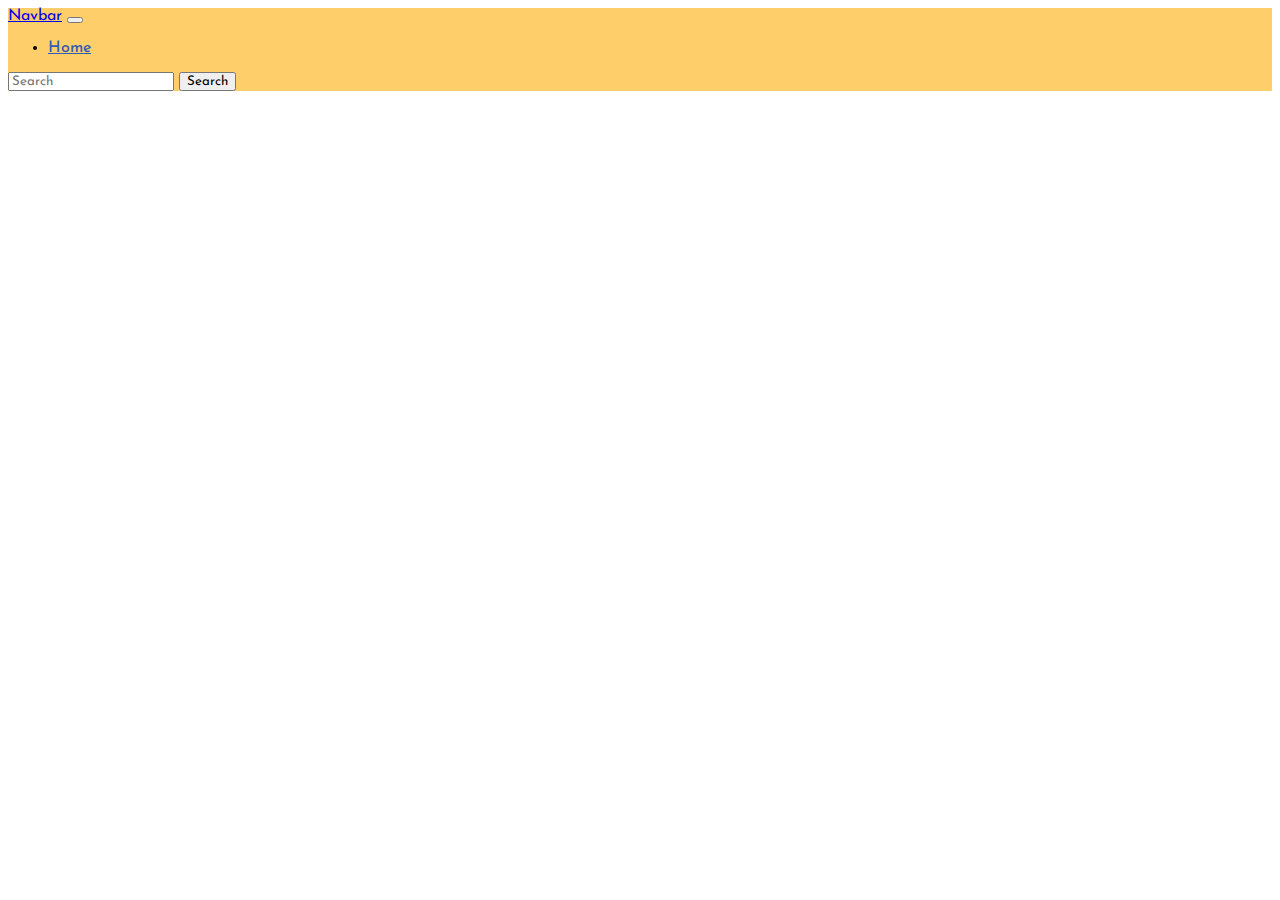
<file: index.html>
<!doctype html>
<html lang="en">
  <head>
    <meta charset="utf-8">
    <meta name="viewport" content="width=device-width, initial-scale=1">
    <title>Bootstrap demo</title>
    <link href="https://cdn.jsdelivr.net/npm/bootstrap@5.3.7/dist/css/bootstrap.min.css" rel="stylesheet" integrity="sha384-LN+7fdVzj6u52u30Kp6M/trliBMCMKTyK833zpbD+pXdCLuTusPj697FH4R/5mcr" crossorigin="anonymous">
    <link rel="stylesheet" href="assets/style.css">
  </head>
  <body>
    <nav class="navbar navbar-expand-lg bg-body-tertiary">
  <div class="container-fluid">
    <a class="navbar-brand" href="#">Navbar</a>
    <button class="navbar-toggler" type="button" data-bs-toggle="collapse" data-bs-target="#navbarSupportedContent" aria-controls="navbarSupportedContent" aria-expanded="false" aria-label="Toggle navigation">
      <span class="navbar-toggler-icon"></span>
    </button>
    <div class="collapse navbar-collapse" id="navbarSupportedContent">
      <ul class="navbar-nav me-auto mb-2 mb-lg-0">
        <li class="nav-item">
          <a class="nav-link text-black" aria-current="page" href="#">Home</a>
        </li>
        
      </ul>
      <form class="d-flex" role="search">
        <input class="form-control me-2" type="search" placeholder="Search" aria-label="Search"/>
        <button class="btn btn-outline-success" type="submit">Search</button>
      </form>
    </div>
  </div>
</nav>

    <script src="https://cdn.jsdelivr.net/npm/bootstrap@5.3.7/dist/js/bootstrap.bundle.min.js" integrity="sha384-ndDqU0Gzau9qJ1lfW4pNLlhNTkCfHzAVBReH9diLvGRem5+R9g2FzA8ZGN954O5Q" crossorigin="anonymous"></script>
  </body>
</html>
</file>
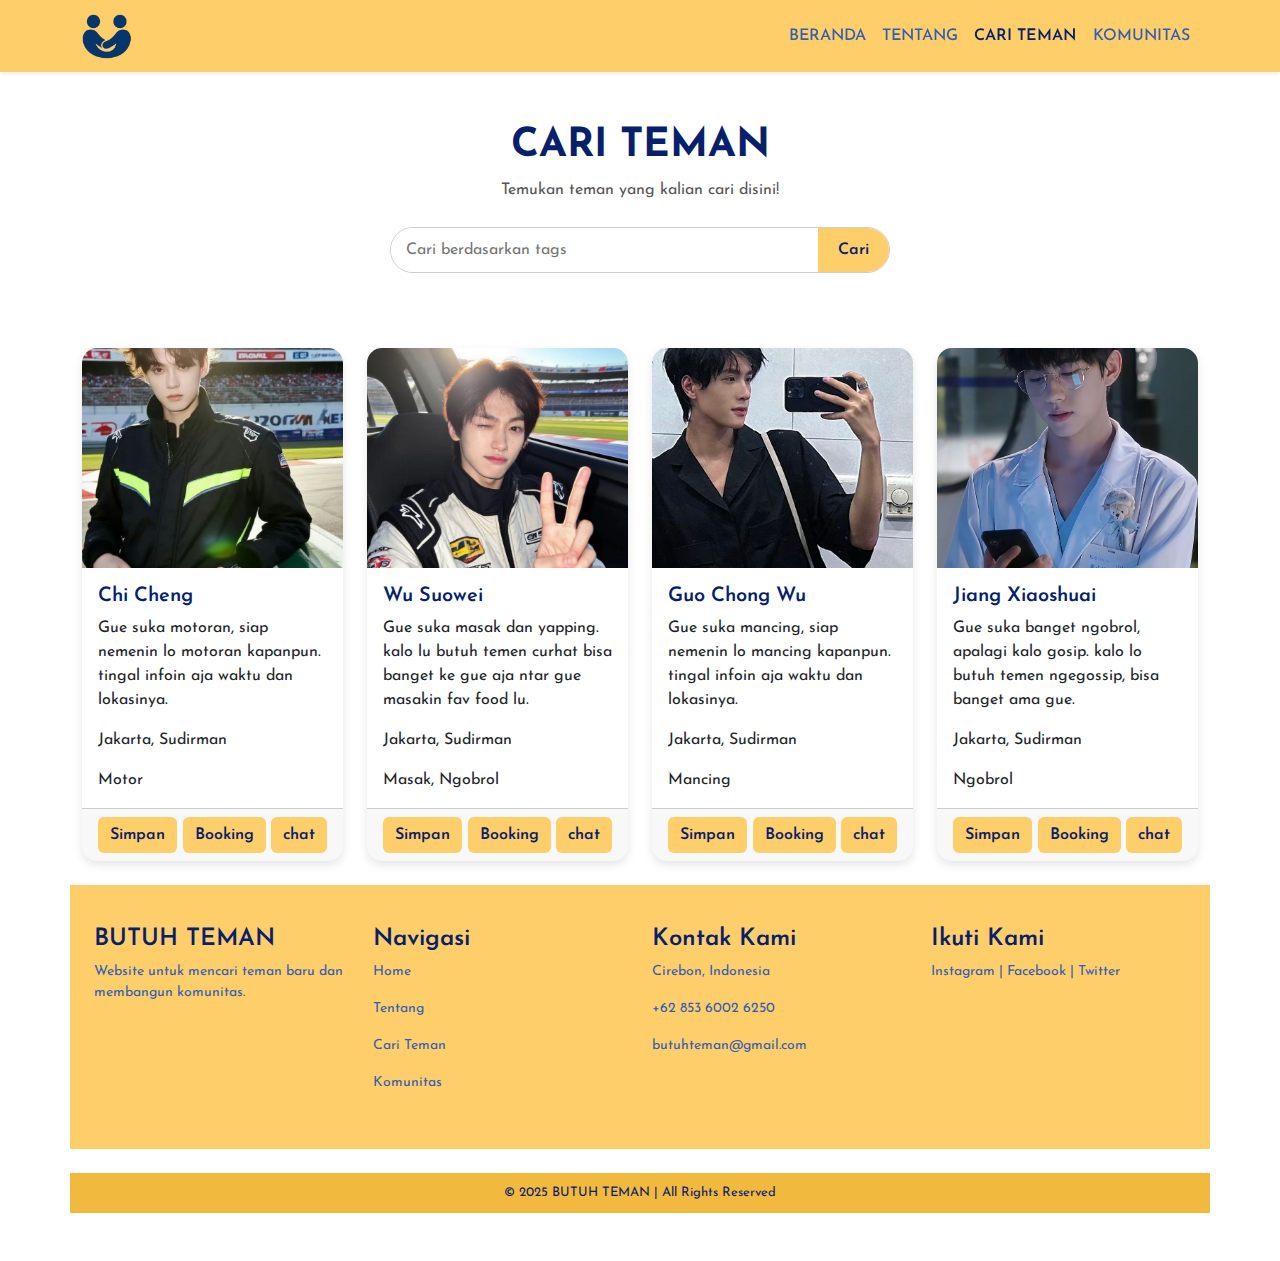
<file: cari-teman/index.html>
<!DOCTYPE html>
<html lang="id">
<head>
  <meta charset="UTF-8">
  <meta name="viewport" content="width=device-width, initial-scale=1.0">
  <title>Cari Teman - Butuh Teman</title>
  <!-- Bootstrap -->
  <link href="https://cdn.jsdelivr.net/npm/bootstrap@5.3.3/dist/css/bootstrap.min.css" rel="stylesheet">
  <!-- Google Fonts -->
  <link href="https://fonts.googleapis.com/css2?family=Josefin+Sans:wght@400;500;600;700&display=swap" rel="stylesheet">
  <!-- Custom CSS -->
  <link rel="stylesheet" href="assets/css/style.css">
</head>
<body>

  <!-- Navbar -->
  <nav class="navbar navbar-expand-lg sticky-top shadow-sm">
    <div class="container">
      <a class="navbar-brand" href="#">
        <img src="assets/img/logo butuh teman.png" alt="logo" width="50">
      </a>
      <button class="navbar-toggler" type="button" data-bs-toggle="collapse" data-bs-target="#navbarSupportedContent" aria-controls="navbarSupportedContent" aria-expanded="false" aria-label="Toggle navigation">
        <span class="navbar-toggler-icon"></span>
      </button>
      <div class="collapse navbar-collapse" id="navbarSupportedContent">
        <ul class="navbar-nav ms-auto mb-2 mb-lg-0">
          <li class="nav-item">
            <a class="nav-link" href="#home">BERANDA</a>
          </li>
          <li class="nav-item">
            <a class="nav-link" href="#tentang">TENTANG</a>
          </li>
          <li class="nav-item">
            <a class="nav-link actived" href="#cari-teman">CARI TEMAN</a>
          </li>
          <li class="nav-item">
            <a class="nav-link" href="#komunitas">KOMUNITAS</a>
          </li>
        </ul>
      </div>
    </div>
  </nav>

  <!-- Section Cari Teman -->
  <section id="cari-teman" class="cari-teman">
    <div class="container text-center">
      <h1>CARI TEMAN</h1>
      <p>Temukan teman yang kalian cari disini!</p>
      <div class="search-bar">
        <input type="text" id="searchInput" placeholder="Cari berdasarkan tags">
        <button onclick="searchTeman()">Cari</button>
      </div>
    </div>
  </section>

  <!-- Grid Cards -->
  <div class="container pb-5">
    <div class="row g-4" id="temanList">
      <!-- Card 1 -->
      <div class="col-md-3 teman-card" data-nama="Chi Cheng">
        <div class="card">
          <img src="assets/img/chi cheng.png" alt="Chi Cheng">
          <div class="card-body">
            <h5 class="card-title">Chi Cheng</h5>
            <p class="card-text">Gue suka motoran, siap nemenin lo motoran kapanpun. tingal infoin aja waktu dan lokasinya.</p>
            <p class="card-text">Jakarta, Sudirman</p>
            <p class="card-text">Motor</p>
            
          </div>
          <div class="card-footer d-flex justify-content-between">
            <button class="btn btn-primary">Simpan</button>
            <button class="btn btn-primary">Booking</button>
             <button class="btn btn-primary">chat</button>
          </div>
        </div>
      </div>

      <!-- Card 2 -->
      <div class="col-md-3 teman-card" data-nama="Wu Suowei">
        <div class="card">
          <img src="assets/img/Wu Suowei.png.jpeg" class="card-img-top" alt="Wu Suowei">
          <div class="card-body">
            <h5 class="card-title">Wu Suowei</h5>
            <p class="card-text">Gue suka masak dan yapping. kalo lu butuh temen curhat bisa banget ke gue aja ntar gue masakin fav food lu.</p>
             <p class="card-text">Jakarta, Sudirman</p>
             <p class="card-text">Masak, Ngobrol</p>
          </div>
<div class="card-footer d-flex justify-content-between">
            <button class="btn btn-primary">Simpan</button>
            <button class="btn btn-primary">Booking</button>
             <button class="btn btn-primary">chat</button>
          </div>
        </div>
      </div>

      <!-- Card 3 -->
      <div class="col-md-3 teman-card" data-nama="Guo Chong Wu">
        <div class="card">
          <img src="assets/img/Guo Chengyu.png.jpeg" class="card-img-top" alt="Guo Chong Wu">
          <div class="card-body">
            <h5 class="card-title">Guo Chong Wu</h5>
            <p class="card-text">Gue suka mancing, siap nemenin lo mancing kapanpun. tingal infoin aja waktu dan lokasinya.</p>
             <p class="card-text">Jakarta, Sudirman</p>
              <p class="card-text">Mancing</p>
           </div>
        <div class="card-footer d-flex justify-content-between">
            <button class="btn btn-primary">Simpan</button>
            <button class="btn btn-primary">Booking</button>
             <button class="btn btn-primary">chat</button>
          </div>
        </div>
      </div>
<!-- Card 4 -->
      <div class="col-md-3 teman-card" data-nama="Wu Suowei">
        <div class="card">
          <img src="assets/img/xiaoshuai.png" class="card-img-top" alt="Wu Suowei">
          <div class="card-body">
            <h5 class="card-title">Jiang Xiaoshuai</h5>
            <p class="card-text">Gue suka banget ngobrol, apalagi kalo gosip. kalo lo butuh temen ngegossip, bisa banget ama gue.</p>
             <p class="card-text">Jakarta, Sudirman</p>
             <p class="card-text">Ngobrol</p>
          </div>
<div class="card-footer d-flex justify-content-between">
            <button class="btn btn-primary">Simpan</button>
            <button class="btn btn-primary">Booking</button>
             <button class="btn btn-primary">chat</button>
          </div>
        </div>
      </div>

  <!-- Footer -->
  <footer>
    <div class="container">
      <div class="row gy-4">
        <div class="col-md-3">
          <h4>BUTUH TEMAN</h4>
          <p>Website untuk mencari teman baru dan membangun komunitas.</p>
        </div>
        <div class="col-md-3">
          <h4>Navigasi</h4>
          <p><a href="#">Home</a></p>
          <p><a href="#">Tentang</a></p>
          <p><a href="#">Cari Teman</a></p>
          <p><a href="#">Komunitas</a></p>
        </div>
        <div class="col-md-3">
          <h4>Kontak Kami</h4>
          <p>Cirebon, Indonesia</p>
          <p>+62 853 6002 6250</p>
          <p>butuhteman@gmail.com</p>
        </div>
        <div class="col-md-3">
          <h4>Ikuti Kami</h4>
          <p>Instagram | Facebook | Twitter</p>
        </div>
      </div>
    </div>
  </footer>
  <div class="copyright">
    © 2025 BUTUH TEMAN | All Rights Reserved
  </div>

  <!-- Bootstrap JS -->
  <script src="https://cdn.jsdelivr.net/npm/bootstrap@5.3.3/dist/js/bootstrap.bundle.min.js"></script>
  <!-- Custom JS -->
  <script src="assets/js/script.js"></script>
</body>
</html>
</file>
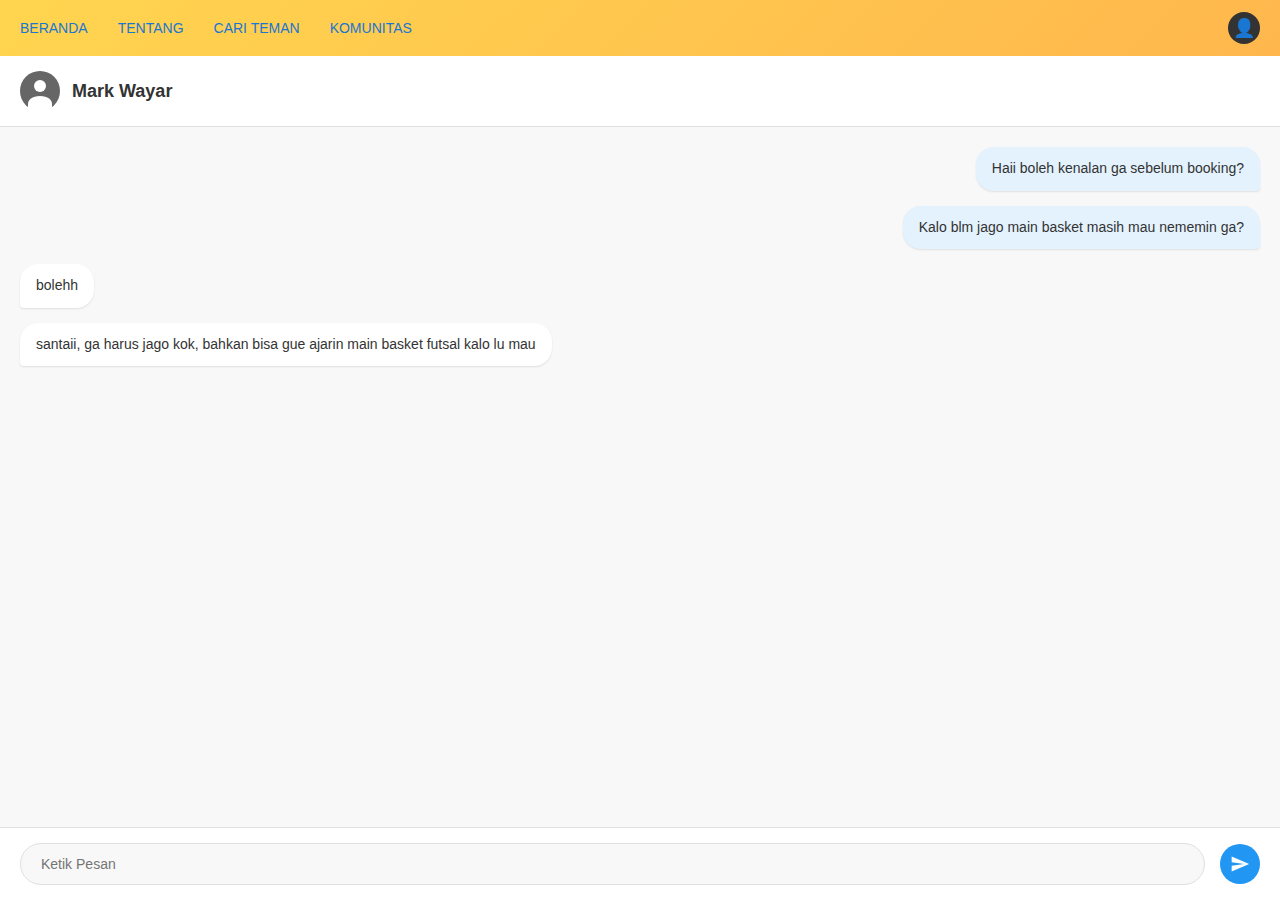
<file: chat.html>
<!DOCTYPE html>
<html lang="id">
<head>
    <meta charset="UTF-8">
    <meta name="viewport" content="width=device-width, initial-scale=1.0">
    <title>Chat - Mark Wayar</title>
    <style>
        * {
            margin: 0;
            padding: 0;
            box-sizing: border-box;
            font-family: -apple-system, BlinkMacSystemFont, 'Segoe UI', Roboto, sans-serif;
        }

        body {
            background: #f5f5f5;
            height: 100vh;
            display: flex;
            flex-direction: column;
        }

        /* Header */
        .header {
            background: linear-gradient(135deg, #ffd54f, #ffb74d);
            padding: 12px 20px;
            display: flex;
            justify-content: space-between;
            align-items: center;
            box-shadow: 0 2px 4px rgba(0,0,0,0.1);
        }

        .nav-links {
            display: flex;
            gap: 30px;
        }

        .nav-links a {
            color: #1976d2;
            text-decoration: none;
            font-weight: 500;
            font-size: 14px;
            text-transform: uppercase;
        }

        .nav-links a:hover {
            text-decoration: underline;
        }

        .profile-icon {
            width: 32px;
            height: 32px;
            background: #333;
            border-radius: 50%;
            display: flex;
            align-items: center;
            justify-content: center;
            color: white;
            font-size: 18px;
        }

        /* Chat Header */
        .chat-header {
            background: white;
            padding: 15px 20px;
            border-bottom: 1px solid #e0e0e0;
            display: flex;
            align-items: center;
            gap: 12px;
        }

        .avatar {
            width: 40px;
            height: 40px;
            border-radius: 50%;
            background: #666;
            background-image: url('data:image/svg+xml,<svg xmlns="http://www.w3.org/2000/svg" viewBox="0 0 40 40"><rect width="40" height="40" fill="%23666"/><circle cx="20" cy="15" r="6" fill="white"/><path d="M20 25c-8 0-12 4-12 8v7h24v-7c0-4-4-8-12-8z" fill="white"/></svg>');
        }

        .chat-name {
            font-size: 18px;
            font-weight: 600;
            color: #333;
        }

        /* Chat Container */
        .chat-container {
            flex: 1;
            display: flex;
            flex-direction: column;
            background: #f8f8f8;
        }

        .messages {
            flex: 1;
            padding: 20px;
            overflow-y: auto;
            display: flex;
            flex-direction: column;
            gap: 15px;
        }

        /* Message Bubbles */
        .message {
            display: flex;
            max-width: 70%;
            word-wrap: break-word;
        }

        .message.received {
            align-self: flex-start;
        }

        .message.sent {
            align-self: flex-end;
        }

        .message-bubble {
            padding: 12px 16px;
            border-radius: 18px;
            font-size: 14px;
            line-height: 1.4;
            position: relative;
        }

        .message.received .message-bubble {
            background: white;
            color: #333;
            border-bottom-left-radius: 4px;
            box-shadow: 0 1px 2px rgba(0,0,0,0.1);
        }

        .message.sent .message-bubble {
            background: #e3f2fd;
            color: #333;
            border-bottom-right-radius: 4px;
            box-shadow: 0 1px 2px rgba(0,0,0,0.1);
        }

        /* Input Area */
        .input-area {
            background: white;
            padding: 15px 20px;
            border-top: 1px solid #e0e0e0;
            display: flex;
            align-items: center;
            gap: 15px;
        }

        .message-input {
            flex: 1;
            border: 1px solid #e0e0e0;
            border-radius: 25px;
            padding: 12px 20px;
            font-size: 14px;
            outline: none;
            background: #f8f8f8;
        }

        .message-input:focus {
            border-color: #2196f3;
            background: white;
        }

        .send-button {
            width: 40px;
            height: 40px;
            border: none;
            background: #2196f3;
            border-radius: 50%;
            display: flex;
            align-items: center;
            justify-content: center;
            cursor: pointer;
            transition: background 0.2s;
        }

        .send-button:hover {
            background: #1976d2;
        }

        .send-button svg {
            width: 20px;
            height: 20px;
            fill: white;
        }

        /* Responsive */
        @media (max-width: 768px) {
            .nav-links {
                display: none;
            }
            
            .messages {
                padding: 15px;
            }
            
            .message {
                max-width: 85%;
            }
        }
    </style>
</head>
<body>
    <!-- Header -->
    <div class="header">
        <div class="nav-links">
            <a href="#">BERANDA</a>
            <a href="#">TENTANG</a>
            <a href="#">CARI TEMAN</a>
            <a href="#">KOMUNITAS</a>
        </div>
        <div class="profile-icon">👤</div>
    </div>

    <!-- Chat Header -->
    <div class="chat-header">
        <div class="avatar"></div>
        <div class="chat-name">Mark Wayar</div>
    </div>

    <!-- Chat Container -->
    <div class="chat-container">
        <div class="messages">
            <div class="message sent">
                <div class="message-bubble">Haii boleh kenalan ga sebelum booking?</div>
            </div>
            
            <div class="message sent">
                <div class="message-bubble">Kalo blm jago main basket masih mau nememin ga?</div>
            </div>
            
            <div class="message received">
                <div class="message-bubble">bolehh</div>
            </div>
            
            <div class="message received">
                <div class="message-bubble">santaii, ga harus jago kok, bahkan bisa gue ajarin main basket futsal kalo lu mau</div>
            </div>
        </div>

        <!-- Input Area -->
        <div class="input-area">
            <input type="text" class="message-input" placeholder="Ketik Pesan" id="messageInput">
            <button class="send-button" onclick="sendMessage()">
                <svg viewBox="0 0 24 24">
                    <path d="M2,21L23,12L2,3V10L17,12L2,14V21Z"/>
                </svg>
            </button>
        </div>
    </div>

    <script>
        function sendMessage() {
            const input = document.getElementById('messageInput');
            const messageText = input.value.trim();
            
            if (messageText === '') return;
            
            const messagesContainer = document.querySelector('.messages');
            
            // Create new message element
            const messageDiv = document.createElement('div');
            messageDiv.className = 'message sent';
            
            const bubbleDiv = document.createElement('div');
            bubbleDiv.className = 'message-bubble';
            bubbleDiv.textContent = messageText;
            
            messageDiv.appendChild(bubbleDiv);
            messagesContainer.appendChild(messageDiv);
            
            // Clear input
            input.value = '';
            
            // Scroll to bottom
            messagesContainer.scrollTop = messagesContainer.scrollHeight;
        }
        
        // Send message on Enter key
        document.getElementById('messageInput').addEventListener('keypress', function(e) {
            if (e.key === 'Enter') {
                sendMessage();
            }
        });
    </script>
</body>
</html>
</file>
<file: assets/style.css>
@import url('https://fonts.googleapis.com/css2?family=Josefin+Sans:ital,wght@0,100..700;1,100..700&display=swap');

* {
    font-family: "Josefin Sans", sans-serif;
}

.navbar {
    background-color: #FECE6A !important;
}

.nav-link {
    color: #315DB4;
    font-weight: 500;
}

.actived {
    color: #06206C;
    font-weight: 600;
}

.beranda-title {
    color: #06206C;
    font-size: 60px;
    font-weight: 700;
    
}

.beranda-title-title {
    color: #315DB4;
    font-size: 60px;
    font-weight: 700;
}

.tentang-kami-section {
    background-color: #06206C;
}

.tentang-description {
    text-align: justify;
    font-size: 20px;
}

.tentang-title {
    color: #FECE6A;
    width: fit-content;
    position: relative;
}

.tentang-title::after {
    content: "";
    width: 100%;
    height: 7px;
    
    background-color: #315DB4;
    
    position: absolute;
    bottom: -2px;
    left: 0;
}

.btn-warning {
    background-color: #FECE6A;
    color: #0F4457;
    font-weight: 600;
    border-color: #FECE6A;
    border-width: 3px;
}

.btn-outline-warning {
    color: #0F4457;
    border-color: #FECE6A;
    border-width: 3px;
    font-weight: 600;

}

.btn-outline-warning:hover {
    background-color: #FECE6A;
    border-color: #FECE6A;
}

.statistic-section {
    background-color: #FECE6A;
}

.statistic-title {
    color: #0F4457;
    font-weight: 600;
}

.statistic-number {
    font-weight: 700;
}
</file>
<file: cari-teman/assets/css/style.css>
* {
  font-family: "Josefin Sans", sans-serif;
}

/* Navbar */
.navbar {
  background-color: #FECE6A !important;
}
.nav-link {
  color: #315DB4;
  font-weight: 500;
}
.actived {
  color: #06206C !important;
  font-weight: 600;
}

/* Section Cari Teman */
.cari-teman {
  padding: 50px 20px;
  text-align: center;
}
.cari-teman h1 {
  font-weight: 700;
  color: #06206C;
}
.cari-teman p {
  color: #555;
}
.search-bar {
  margin: 25px auto;
  max-width: 500px;
  display: flex;
  border: 1px solid #ccc;
  border-radius: 25px;
  overflow: hidden;
}
.search-bar input {
  flex: 1;
  padding: 10px 15px;
  border: none;
  outline: none;
}
.search-bar button {
  background: #FECE6A;
  border: none;
  padding: 10px 20px;
  cursor: pointer;
  font-weight: 600;
  color: #06206C;
}

/* Cards */
.card {
  border: none;
  border-radius: 15px;
  overflow: hidden;
  box-shadow: 0 4px 10px rgba(0,0,0,0.1);
  transition: transform 0.3s;
}
.card:hover {
  transform: translateY(-5px);
}
.card img {
  height: 220px;
  object-fit: cover;
}
.card-body h5 {
  font-weight: 600;
  color: #06206C;
}
.tag {
  display: inline-block;
  background: #FECE6A;
  padding: 4px 10px;
  border-radius: 12px;
  font-size: 12px;
  margin-top: 8px;
  color: #06206C;
  font-weight: 600;
}
.btn-primary {
  background: #FECE6A;
  border: none;
  color: #06206C;
  font-weight: 600;
}
.btn-primary:hover {
  background: #f1b93e;
}

/* Footer */
footer {
  background: #FECE6A;
  padding: 40px 20px;
}
footer h4 {
  font-weight: 600;
  color: #06206C;
}
footer p, footer a {
  font-size: 14px;
  color: #315DB4;
  text-decoration: none;
}
footer a:hover {
  text-decoration: underline;
}
.copyright {
  text-align: center;
  background: #f1b93e;
  padding: 10px;
  font-size: 13px;
  color: #06206C;
}
</file>
